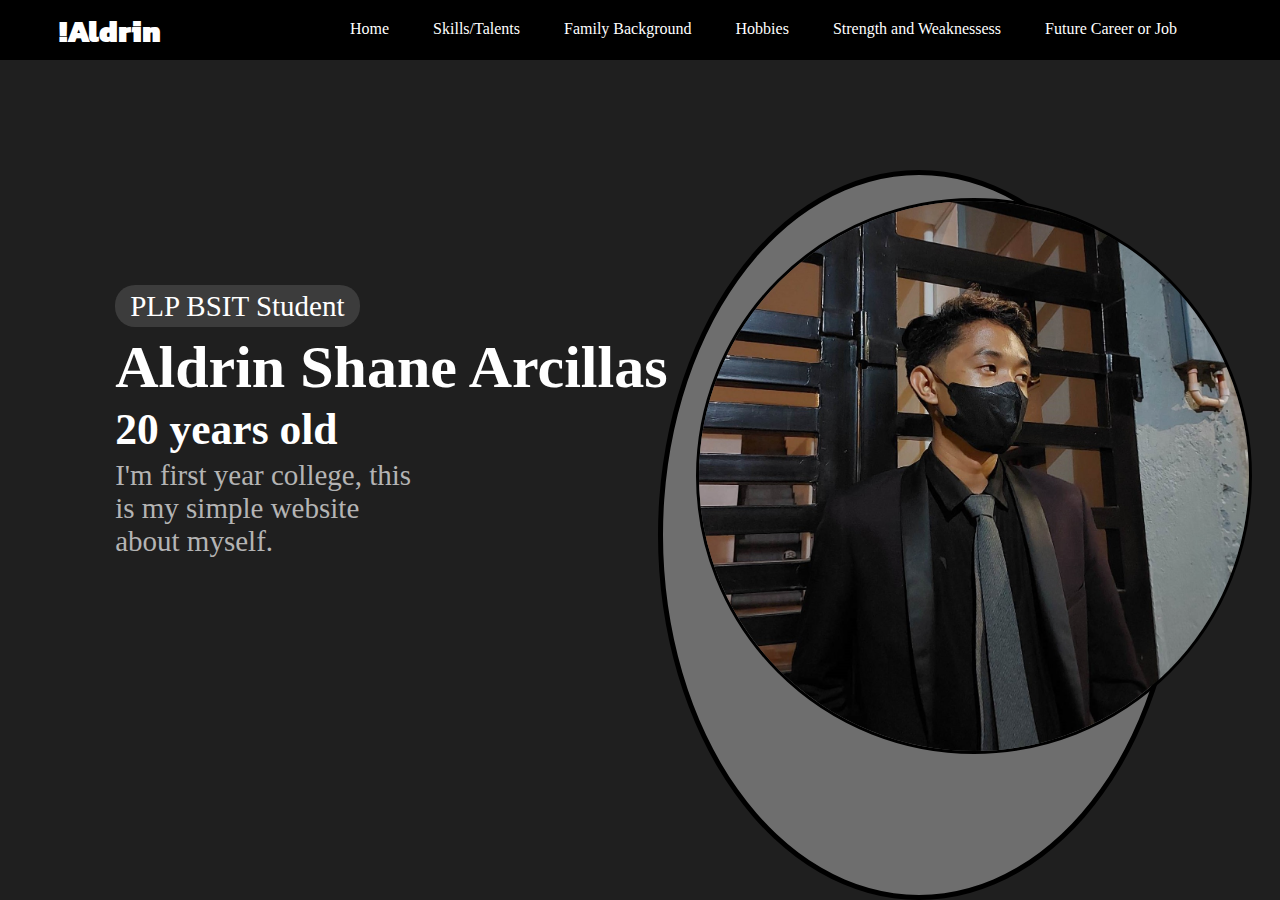
<file: index.html>
<!DOCTYPE html>
<html lang="en">
<head>
    <meta charset="UTF-8">
    <meta name="viewport" content="width=device-width, initial-scale=1.0">
    <title>My Personal Website</title>
    <link rel="stylesheet" href="MyWebsiteDesign.css">
    <link rel="preconnect" href="https://fonts.googleapis.com">
    <link rel="preconnect" href="https://fonts.gstatic.com" crossorigin>
    <link href="https://fonts.googleapis.com/css2?family=Kanit:ital,wght@0,600;0,700;1,500;1,900&display=swap" rel="stylesheet">
</head>
<body>
   
    <div class="header">
        <div class="nav-left-section">
            <a href="https://www.facebook.com/rinald.sallarci" target="_blank">
                !Aldrin
            </a>
        </div>
            <div class="nav-right-section">
                <ul>
                    <!--
                        the href use to connect to other html files and display what 
                        information in there.
                    -->
                    <li><a>Home</a></li>
                    <li><a href="AboutME-Skills.html">Skills/Talents</a></li>
                    <li><a href="AboutME-Family.html">Family Background</a></li>
                    <li><a href="AboutME-Hobbies.html">Hobbies</a></li>
                    <li><a href="AboutME-Strength.html">Strength and Weaknessess</a></li>
                    <li><a href="AboutME-Career.html">Future Career or Job</a></li>
                </ul>
            </div>
    </div>

    <!--
        Home html file
    -->

    <div class="introduction-container">
        <span class="college-school-name">
            PLP BSIT Student
        </span>
        <h1>
            Aldrin Shane Arcillas
        </h1>
        <h2 class="self-introduction-age">
            20 years old
        </h2>
            <p class="self-introduction">
                I'm first year college, this is my simple website about myself.
            </p>
    </div>

    <div class="home-image-container">
        <img src="thumbnails/home-image.jpg" alt="">
    </div>

</body>
</html>
</file>
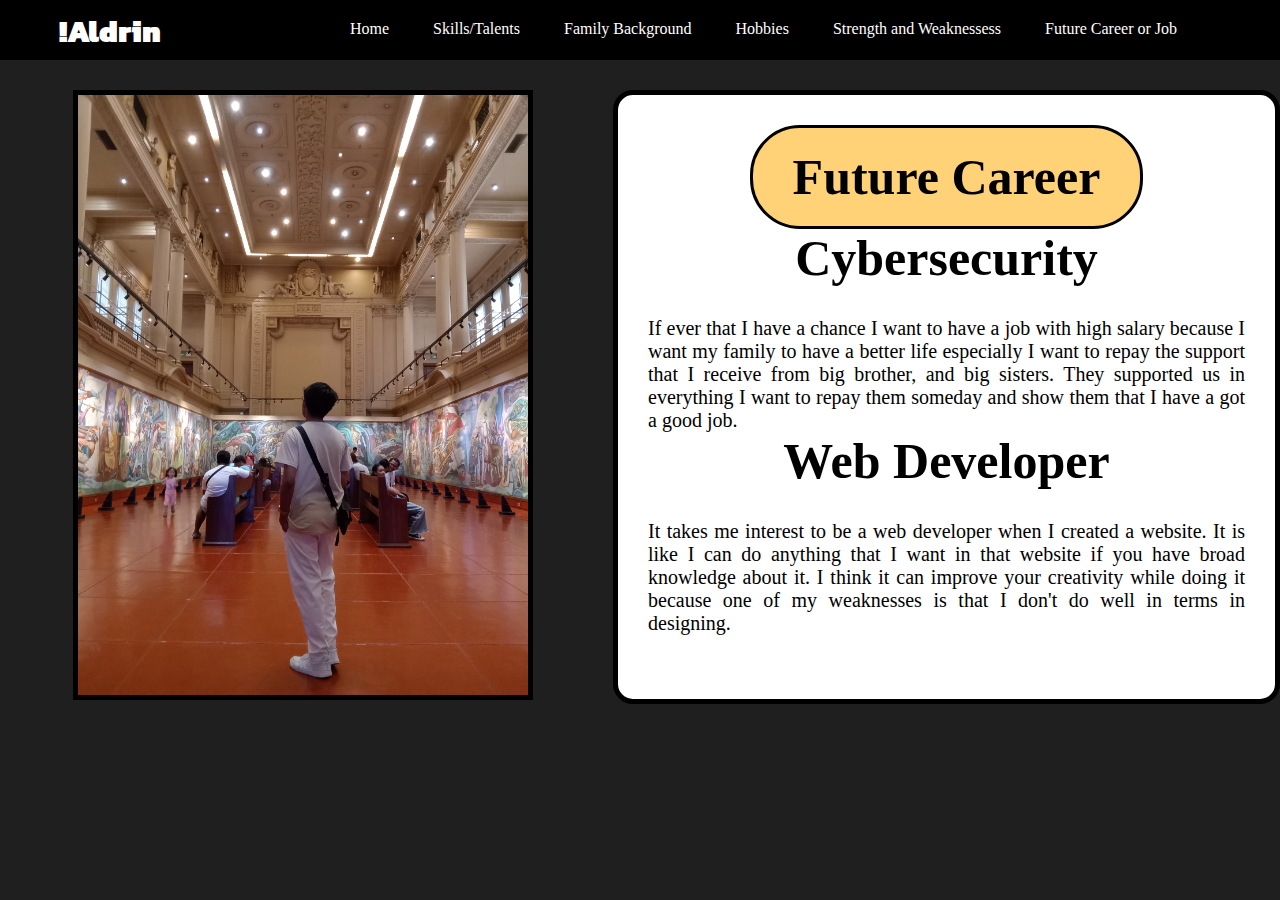
<file: AboutME-Career.html>
<!DOCTYPE html>
<html lang="en">

<head>
    <meta charset="UTF-8">
    <meta name="viewport" content="width=device-width, initial-scale=1.0">
    <title>My Personal Website</title>
    <link rel="stylesheet" href="MyWebsiteDesign.css">
    <link rel="preconnect" href="https://fonts.googleapis.com">
    <link rel="preconnect" href="https://fonts.gstatic.com" crossorigin>
    <link href="https://fonts.googleapis.com/css2?family=Kanit:ital,wght@0,600;0,700;1,500;1,900&display=swap"
        rel="stylesheet">
</head>

<body>

    <div class="header">
        <div class="nav-left-section">
            <a href="https://www.facebook.com/rinald.sallarci" target="_blank">
                !Aldrin
            </a>
        </div>
        <div class="nav-right-section">
            <ul>
                <li><a href="index.html">Home</a></li>
                <li><a href="AboutME-Skills.html">Skills/Talents</a></li>
                <li><a href="AboutME-Family.html">Family Background</a></li>
                <li><a href="AboutME-Hobbies.html">Hobbies</a></li>
                <li><a href="AboutME-Strength.html">Strength and Weaknessess</a></li>
                <li><a>Future Career or Job</a></li>
            </ul>
        </div>
    </div>

    <section class="career-container">
        <section class="me-image">
            <img src="thumbnails/museum-image.jpg" alt="">
        </section>

        <section class="career-info">
            <h2 class="future-career">
                Future Career
            </h2>

            <h2>
                Cybersecurity
            </h2>

                <p>
                    If ever that I have a chance I want to have a job with high salary because I want my family to have a
                    better life especially I want to repay the support that I receive from big brother, and big sisters.
                    They supported us in everything I want to repay them someday and show them that I have a got a good job.
                </p>
            <h2>
                Web Developer
            </h2>
                <p>
                    It takes me interest to be a web developer when I created a website. It is like I can do anything that I
                    want in that website if you have broad knowledge about it. I think it can improve your creativity while
                    doing it because one of my weaknesses is that I don't do well in terms in designing.
                </p>
        </section>
    </section>

</body>

</html>
</file>
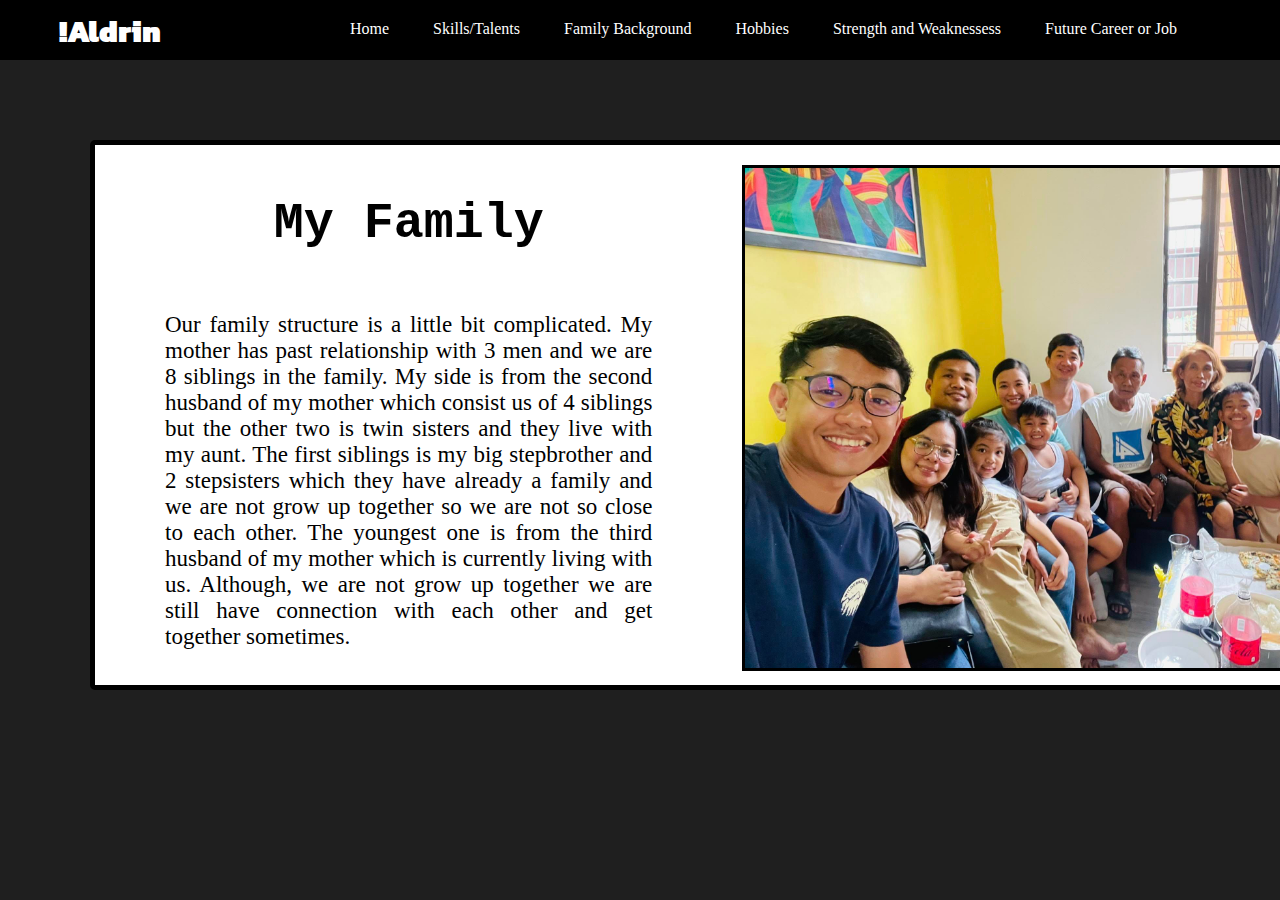
<file: AboutME-Family.html>
<!DOCTYPE html>
<html lang="en">

<head>
    <meta charset="UTF-8">
    <meta name="viewport" content="width=device-width, initial-scale=1.0">
    <title>My Personal Website</title>
    <link rel="stylesheet" href="MyWebsiteDesign.css">
    <link rel="preconnect" href="https://fonts.googleapis.com">
    <link rel="preconnect" href="https://fonts.gstatic.com" crossorigin>
    <link href="https://fonts.googleapis.com/css2?family=Kanit:ital,wght@0,600;0,700;1,500;1,900&display=swap"
        rel="stylesheet">
</head>

<body>

    <div class="header">
        <div class="nav-left-section">
            <a href="https://www.facebook.com/rinald.sallarci" target="_blank">
                !Aldrin
            </a>
        </div>
        <div class="nav-right-section">
            <ul>
                <li><a href="index.html">Home</a></li>
                <li><a href="AboutME-Skills.html">Skills/Talents</a></li>
                <li><a>Family Background</a></li>
                <li><a href="AboutME-Hobbies.html">Hobbies</a></li>
                <li><a href="AboutME-Strength.html">Strength and Weaknessess</a></li>
                <li><a href="AboutME-Career.html">Future Career or Job</a></li>
            </ul>
        </div>
    </div>

    <section class="family-bg-container">
        <!-- Introduction of my family -->
        <div class="family-intro">
            <h2>
                My Family
            </h2>
            <p>
                Our family structure is a little bit complicated.
                My mother has past relationship with 3 men and we are 8 siblings in the family.
                My side is from the second husband of my mother which consist us of 4 siblings but the other two is twin
                sisters and they live with my aunt. The first siblings is my big stepbrother and 2 stepsisters which
                they have already a family and we are not grow up together so we are not so close to each other. The
                youngest one is from the third husband of my mother which is currently living with us. Although, we are
                not grow up together we are still have connection with each other and get together sometimes.
            </p>
        </div>

        <!-- Family Image -->
        <div class="family-img">
            <img src="thumbnails/family.jpg" alt="">
        </div>
    </section>
</body>

</html>
</file>
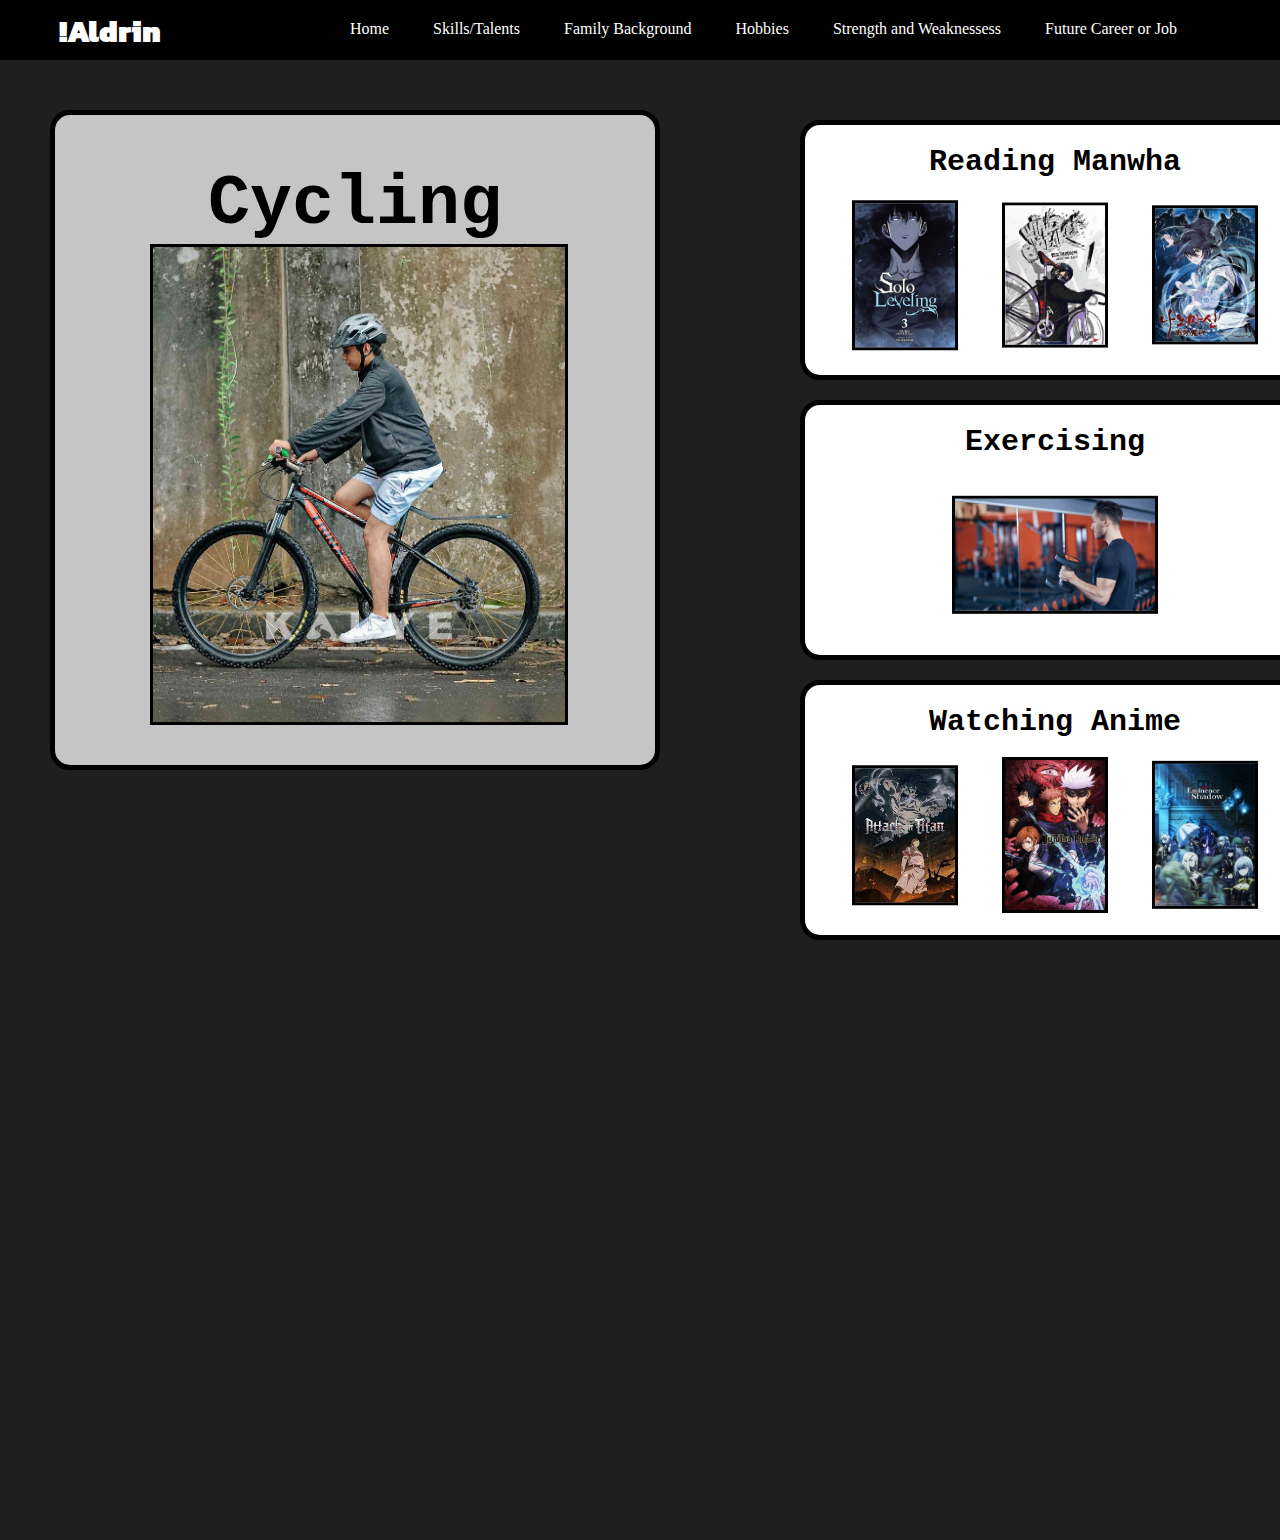
<file: AboutME-Hobbies.html>
<!DOCTYPE html>
<html lang="en">
<head>
    <meta charset="UTF-8">
    <meta name="viewport" content="width=device-width, initial-scale=1.0">
    <title>My Personal Website</title>
    <link rel="stylesheet" href="MyWebsiteDesign.css">
    <link rel="preconnect" href="https://fonts.googleapis.com">
    <link rel="preconnect" href="https://fonts.gstatic.com" crossorigin>
    <link href="https://fonts.googleapis.com/css2?family=Kanit:ital,wght@0,600;0,700;1,500;1,900&display=swap" rel="stylesheet">
</head>
<body>

    <div class="header">
        <div class="nav-left-section">
            <a href="https://www.facebook.com/rinald.sallarci" target="_blank">
                !Aldrin
            </a>
        </div>
            <div class="nav-right-section">
                <ul>
                    <li><a href="index.html">Home</a></li>
                    <li><a href="AboutME-Skills.html">Skills/Talents</a></li>
                    <li><a href="AboutME-Family.html">Family Background</a></li>
                    <li><a href="AboutME-Hobbies.html">Hobbies</a></li>
                    <li><a href="AboutME-Strength.html">Strength and Weaknessess</a></li>
                    <li><a href="AboutME-Career.html">Future Career or Job</a></li>
                </ul>
            </div>
    </div>

    <!-- Para sa main Hobby -->
    <section class="main-hobby">
        <div class="boxhobby">
            <div class="boxtext">
                <h2>
                    Cycling
                </h2>
            </div>
                <div class="image-hobby">
                    <img src="thumbnails/cycling-image.jpg" alt="">
                </div>
        </div>
    </section>

    <!-- Pangalawang Hobby -->
    <section class="reading-manwha">
      <h2>
          Reading Manwha
      </h2>
        <div class="reading-img">
          <img src="thumbnails/manhwa1.jpg" alt="">
        </div>

        <div class="reading-img2">
            <img src="thumbnails/manhwa2.jpg" alt="">
        </div>

        <div class="reading-img3">
            <img src="thumbnails/manhwa3.jpg" alt="">
        </div>
    </section>

    <!-- Pangatlong Hobby -->
    <section class="exercising">
      <h2>
          Exercising
      </h2>
      <img src="thumbnails/gym.jpg" alt="">
    </section>

     <!-- Pang-apat na Hobby -->
    <section class="watching-anime">
      <h2>
          Watching Anime
      </h2>

        <div class="watching-img">
            <img src="thumbnails/anime.jpg" alt="">
        </div>

        <div class="watching2-img">
            <img src="thumbnails/anime2.jpg" alt="">
        </div>

        <div class="watching3-img">
            <img src="thumbnails/anime3.jpg" alt="">
        </div>
    </section>
</body>
</html>
</file>
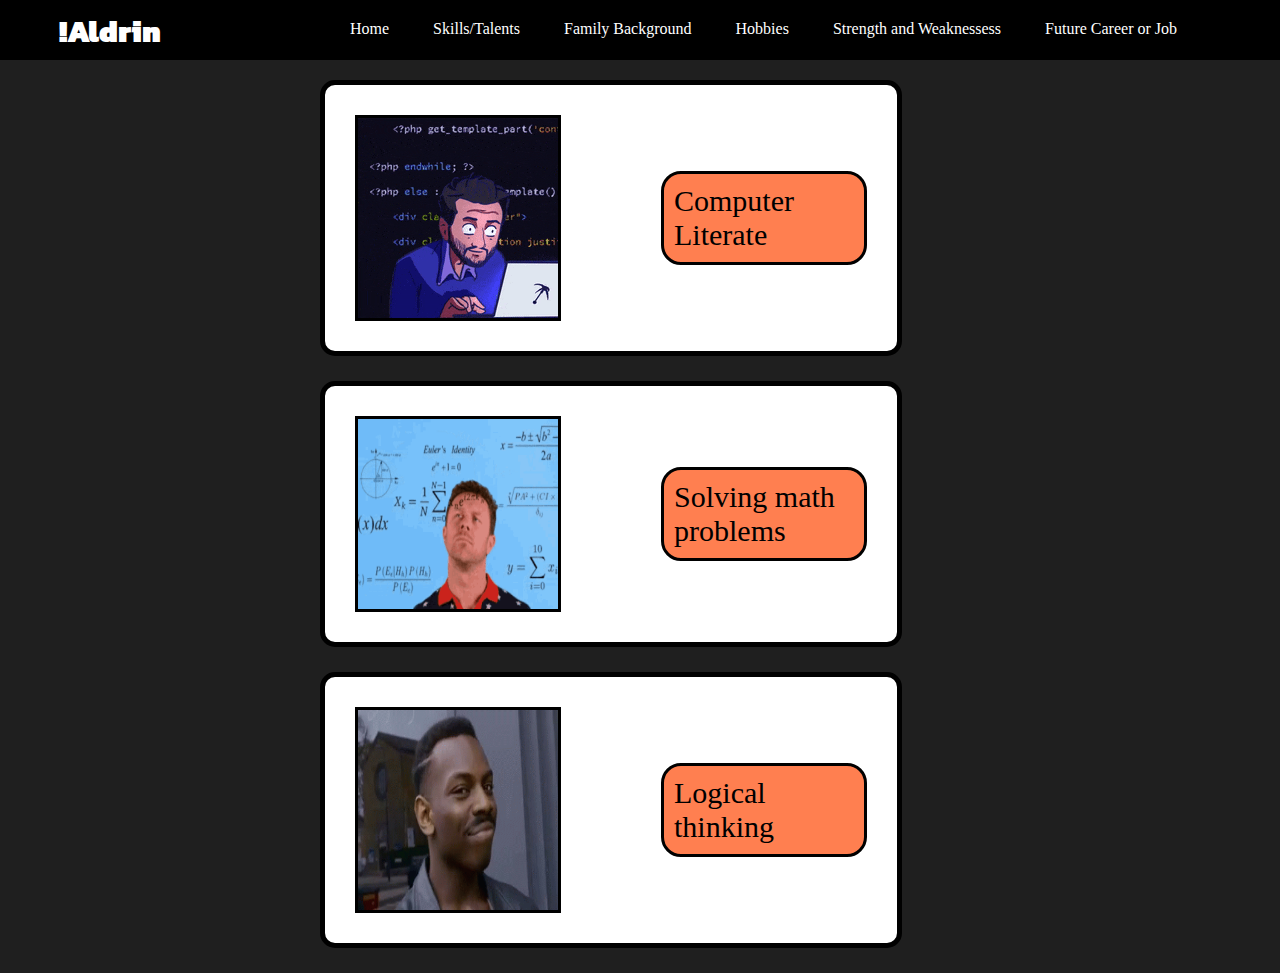
<file: AboutME-Skills.html>
<!DOCTYPE html>
<html lang="en">
<head>
    <meta charset="UTF-8">
    <meta name="viewport" content="width=device-width, initial-scale=1.0">
    <title>My Personal Website</title>
    <link rel="stylesheet" href="MyWebsiteDesign.css">
    <link rel="preconnect" href="https://fonts.googleapis.com">
    <link rel="preconnect" href="https://fonts.gstatic.com" crossorigin>
    <link href="https://fonts.googleapis.com/css2?family=Kanit:ital,wght@0,600;0,700;1,500;1,900&display=swap" rel="stylesheet">
</head>
<body>

    <div class="header">
        <div class="nav-left-section">
            <a href="https://www.facebook.com/rinald.sallarci" target="_blank">
                !Aldrin
            </a>
        </div>
            <div class="nav-right-section">
                <ul>
                    <li><a href="index.html">Home</a></li>
                    <li><a>Skills/Talents</a></li>
                    <li><a href="AboutME-Family.html">Family Background</a></li>
                    <li><a href="AboutME-Hobbies.html">Hobbies</a></li>
                    <li><a href="AboutME-Strength.html">Strength and Weaknessess</a></li>
                    <li><a href="AboutME-Career.html">Future Career or Job</a></li>
                </ul>
            </div>
    </div>

        <div class="skills1">
            <img src="thumbnails/computer.gif" class="computer">
            <p class="text">
                Computer Literate
            </p>
        </div>

        <div class="skills2">
            <img src="thumbnails/math.gif" class="math">
            <p class="text">
                Solving math problems
            </p>
        </div>

        <div class="skills3">
            <img src="thumbnails/logic.gif" class="logic">
            <p class="text">
               Logical thinking
            </p>
        </div>

</body>
</html>
</file>
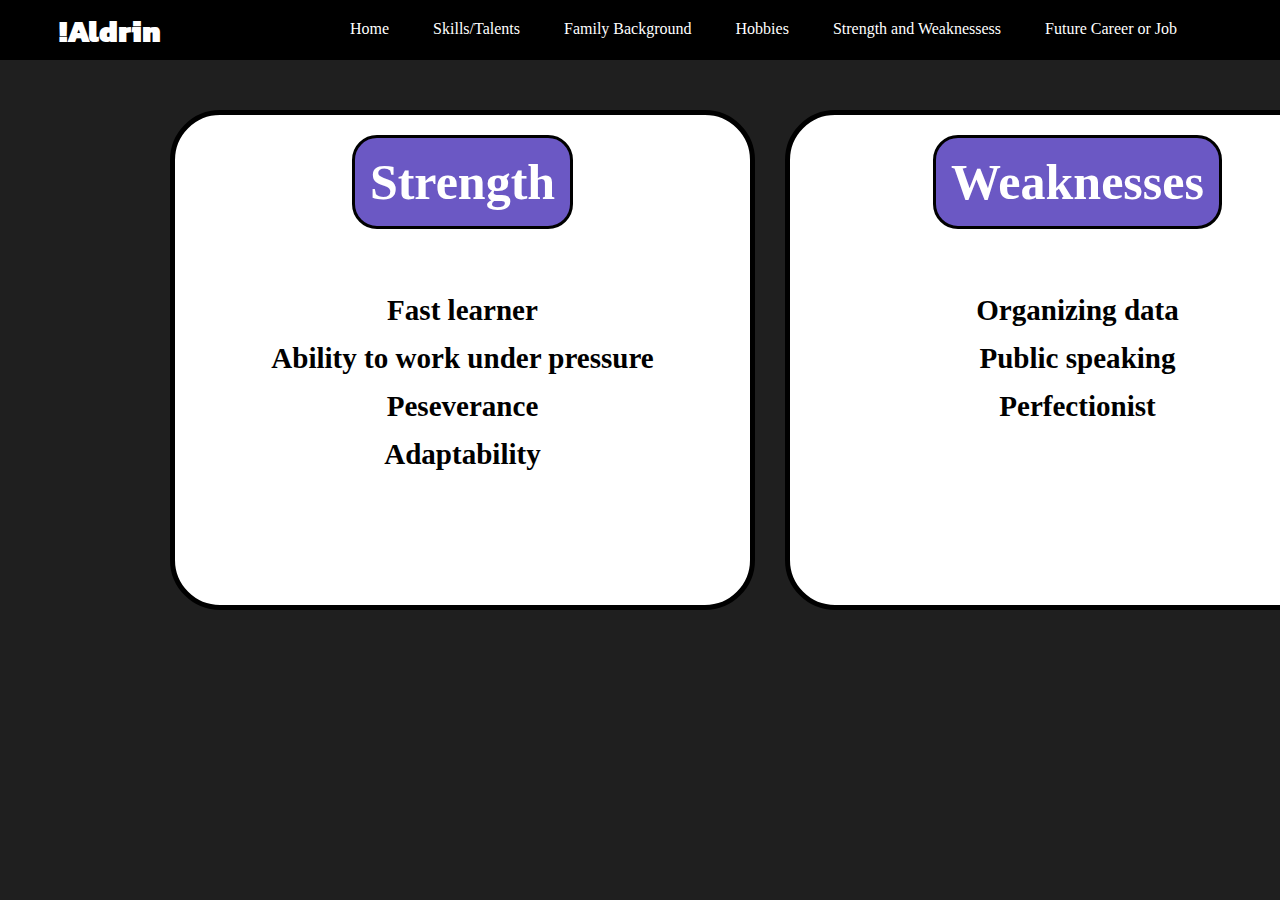
<file: AboutME-Strength.html>
<!DOCTYPE html>
<html lang="en">
<head>
    <meta charset="UTF-8">
    <meta name="viewport" content="width=device-width, initial-scale=1.0">
    <title>My Personal Website</title>
    <link rel="stylesheet" href="MyWebsiteDesign.css">
    <link rel="preconnect" href="https://fonts.googleapis.com">
    <link rel="preconnect" href="https://fonts.gstatic.com" crossorigin>
    <link href="https://fonts.googleapis.com/css2?family=Kanit:ital,wght@0,600;0,700;1,500;1,900&display=swap" rel="stylesheet">
</head>
<body>

    <div class="header">
         <div class="nav-left-section">
            <a href="https://www.facebook.com/rinald.sallarci" target="_blank">
                !Aldrin
            </a>
        </div>
         <div class="nav-right-section">
            <ul>
                <li><a href="index.html">
                    Home
                </a></li>
                <li><a href="AboutME-Skills.html">
                    Skills/Talents
                </a></li>
                <li><a href="AboutME-Family.html">
                    Family Background
                </a></li>
                <li><a href="AboutME-Hobbies.html">
                    Hobbies
                </a></li>
                <li><a href="AboutME-Strength.html">
                    Strength and Weaknessess
                </a></li>
                <li><a href="AboutME-Career.html">
                    Future Career or Job
                </a></li>
            </ul>
         </div>
    </div>

        <section class="strength-weaknesses">
            <section class="strength-container">
                <h2>
                Strength
                </h2>
                <div class="strength-list">
                   <h5>Fast learner</h5>
                   <h5>Ability to work under pressure</h5>
                   <h5>Peseverance</h5>
                   <h5>Adaptability</h5>
                </div>
            </section>

            <section class="weaknesses-container">
                <h2>
                    Weaknesses
                </h2>
                <div class="weaknesses-list">
                    <h5>Organizing data</h5>
                    <h5>Public speaking</h5>
                    <h5>Perfectionist</h5>
                    <h5></h5>
                </div>
            </section>
        </section>
        
    

</body>
</html>
</file>
<file: MyWebsiteDesign.css>
* {
    margin: 0;
    padding: 0;
}

body {
    background-color: rgb(31, 31, 31);
}

/* Navigation Bar */
.header {
    height: 50px;
    display: flex;
    justify-content: space-between;
    background-color: rgb(0, 0, 0);
    padding-bottom: 10px;
    header.sticky{
        background: var(--bg-color);
        border-bottom: 1px solid #ffffff1a;
        padding: 12px 15%;
    }
} 

.nav-left-section {
    width: 200px;
    display: flex;
    justify-content: center;
    align-items: center;
}

.nav-left-section a{
    color: white;
    font-family: Kanit;
    font-size: 30px;
    font-weight: 900;
    text-decoration: none;
    margin-top: 12px;
    margin-left: 20px;
    transition: font-size 0.15s;
}

.nav-right-section {
    width: 950px;
}

.nav-right-section ul li{
    display: inline-block;
    margin: 20px 20px;
}

.nav-right-section ul li a{
    text-decoration: none;
    color: white;
    transition: 0.5s;
}

.nav-right-section ul li a:hover {
    text-shadow: 0 0 10px #fff;
    font-size: 20px;
    transition: 0.5s;
}

.nav-left-section a:hover {
    font-size: 40px;
}

/*Home Design*/

.home-image-container {
    position: absolute;
    bottom: 0;
    height: 80%;
    width: 40%;
    right: 100px;
    background-color: rgb(110, 110, 110);
    border-radius: 50%;
    border: 5px solid black;
}

.home-image-container img {
    height: 550px;
    width: 550px;
    position: absolute;
    left: 33px;
    top: 23px;
    border-radius: 50%;
    margin-bottom: 40px;
    border: 3px solid black;
}



.introduction-container {
    margin-left: 9%;
    margin-top: 18%;
    z-index: 1000;
    font-size: 29px;
}

.college-school-name {
    background-color: rgb(60,60,60);
    color: white;
    padding: 5px 15px;
    border-radius: 20px;
}

.introduction-container h1 {
    color: white;
    margin-top: 10px;
    margin-bottom: 10px;
    font-size: 60px;
    width: 600px;
}

.introduction-container h2 {
    color: white;
    padding: 5px 15px;
    border-radius: 20px;
    margin-left: -15px;
    margin-top: -13px;
    
}

.self-introduction {
    width: 300px;
    color: rgb(180, 180, 180);
}

/* Skills */

.skills1, .skills2, .skills3 {
    width: 40%;
    background-color: white;
    border: 5px solid black;
    padding: 30px;
    border-radius: 15px;
    margin-left: 25%;
    margin-bottom: 25px;
    margin-top: 20px;
    display: flex;
    justify-content: center;
    align-items: center;
}

.text {
    width: 400px;
    font-size: 30px;
    float: right;
    color: black;
    background-color:coral;
    margin-left: 80px;
    padding: 10px;
    border-radius: 20px;
    border: 3px solid black;
}


.computer {
    float: left;
    width: 300px;
    margin-right: 20px;
    border: 3px solid black;
}

.math {
    float: left;
    width: 200px;
    margin-right: 20px;
    border: 3px solid black;
    height: 190px;
}

.logic {
    float: left;
    height: 200px;
    width: 200px;
    margin-right: 20px;
    border: 3px solid black;
}

/* Hobbies */

.main-hobby {
    display: flex;
    justify-content: center;
    position: relative;
    top: 50px;
    left: 50px;

    height: 650px;
    width: 600px;
    border-radius: 20px;
    background-color: rgba(255, 255, 255, 0.744);
    border: 5px solid black;
}

.image-hobby img {
   position: absolute;
   height: 475px;
   width: auto;
   margin-left: -58px;
   border: 3px solid black;

}

.main-hobby h2 {
    margin-top: 50px;
    font-size: 70px;
    font-family: 'Courier New', Courier, monospace;
}

.reading-manwha {
    display: flex;
    justify-content: center;
    position: relative;
    top: -600px;
    left: 800px;
    height: 250px;
    width: 500px;
    background-color: white;
    border-radius: 20px;
    border: 5px solid black;
}

.reading-img img {
    position: absolute;
    top: 60%;
    left: 20%;
    transform: translate(-50%, -50%);
    max-width: 100px;
    height: auto;
    border: 3px solid black;
}

.reading-img2 img {
    position: absolute;
    top: 60%;
    left: 50%;
    transform: translate(-50%, -50%);
    max-width: 100px;
    height: auto;
    border: 3px solid black;
}

.reading-img3 img {
    position: absolute;
    top: 60%;
    left: 80%;
    transform: translate(-50%, -50%);
    max-width: 100px;
    height: auto;
    border: 3px solid black;
}

.reading-manwha h2 {
    margin-top: 20px;
    font-size: 30px;
    font-family: 'Courier New', Courier, monospace;
}

.exercising {
    display: flex;
    justify-content: center;
    position: relative;
    top: -600px;
    left: 800px;
    margin-top: 20px;
    height: 250px;
    width: 500px;
    background-color: white;   
    border-radius: 20px;  
    border: 5px solid black;
}

.exercising img {
    position: absolute;
    top: 60%;
    left: 50%;
    transform: translate(-50%, -50%);
    max-width: 200px;
    height: auto;
    border: 3px solid black;
}

.exercising h2 {
    margin-top: 20px;
    font-size: 30px;
    font-family: 'Courier New', Courier, monospace;
}

.watching-anime {
    display: flex;
    justify-content: center;
    position: relative;
    top: -600px;
    left: 800px;
    margin-top: 20px;

    height: 250px;
    width: 500px;
    background-color: white;  
    border-radius: 20px;  
    border: 5px solid black; 
}

.watching-img img{
    position: absolute;
    top: 60%;
    left: 20%;
    transform: translate(-50%, -50%);
    max-width: 100px;
    height: auto;
    border: 3px solid black;
}

.watching2-img img {
    position: absolute;
    top: 60%;
    left: 50%;
    transform: translate(-50%, -50%);
    max-width: 100px;
    height: auto;
    border: 3px solid black;
}

.watching3-img img {
    position: absolute;
    top: 60%;
    left: 80%;
    transform: translate(-50%, -50%);
    max-width: 100px;
    height: auto;
    border: 3px solid black;
}

.watching-anime h2 {
    margin-top: 20px;
    font-size: 30px;
    font-family: 'Courier New', Courier, monospace;
}

/* Family Background */
.family-bg-container {
    position: relative;
    top: 80px;
    left: 90px;
    display: flex;
    height: 500px;
    width: 1300px;
    padding: 20px;
    background-color: #fff;
    border-radius: 5px;
    border: 5px solid black;
}

.family-intro {
    display: flex;
    flex-direction: column;
    align-items: center;
    width: 750px;
}
.family-intro h2 {
    margin-top: 30px;
    font-size: 50px;
    margin-bottom: 30px;
    font-family: 'Courier New', Courier, monospace;
}
.family-intro p {
    text-align: justify;
    margin: 50px;
    margin-top: 30px;
    font-size: 23px;
    margin-bottom: 30px; 
}

.family-img img {
    height: 500px;
    position: relative;
    left: 40px;
    margin-right: 40px;
    border: 3px solid black;
}

/* Strength and Weaknesses */

.strength-weaknesses {
    display: flex;
    width: 1200px;
    position:relative;
    top: 50px;
    left: 170px;
    height: 500px;
}

.strength-container {
    display: flex;
    flex-direction: column;
    align-items: center;
    background-color: white;
    width: 600px;
    margin-right: 30px;
    border-radius:  50px 50px 50px 50px;
    border: 5px solid black;
}

.strength-container h2 {
    margin-top: 20px;
    background-color: rgba(46, 18, 171, 0.705);
    color: white;
    padding: 15px;
    border-radius: 25px;
    font-size: 50px;
    border: 3px solid black;
}

.strength-list {
    display: flex;
    flex-direction: column;
    align-items: center;
    margin-top: 50px;
    font-size: 35px;
}

.strength-list h5 {
    margin-top: 15px;
}

.weaknesses-container {
    display: flex;
    flex-direction: column;
    align-items: center;
    background-color: white;
    width: 600px;
    border-radius: 50px 50px 50px 50px;
    border: 5px solid black;
}

.weaknesses-container h2 {
    margin-top: 20px;
    background-color: rgba(46, 18, 171, 0.705);
    color: white;
    padding: 15px;
    border-radius: 25px;
    font-size: 50px;
    border: 3px solid black;
}

.weaknesses-list {
    display: flex;
    flex-direction: column;
    align-items: center;
    margin-top: 50px;
    font-size: 35px;
}

.weaknesses-list h5 {
    margin-top: 15px;
}

/* Career */
.career-container {
    display: flex;
    margin-top: 30px;

}

.me-image img {
    margin-left: 73px;
    height: 600px;
    margin-right: 80px;
    border: 5px solid black;
}

.career-info {
    display: flex;
    flex-direction: column;
    align-items: center;
    font-size: 20px;
    width: 800px;
    color: white;
    border: 3px solid black;
    background-color: white;
    border-radius: 20px;
    padding: 30px;
    border: 5px solid black;
}

.career-info p {
    margin-top: 30px;
    text-align: justify;
    color:black;
}

.career-info h2 {
    font-size: 50px;
    color: black;
    
}

.future-career {
    background-color: rgba(255, 202, 95, 0.852);
    padding: 20px 40px;
    border-radius: 50px;
    border: 3px solid black;
}
</file>
